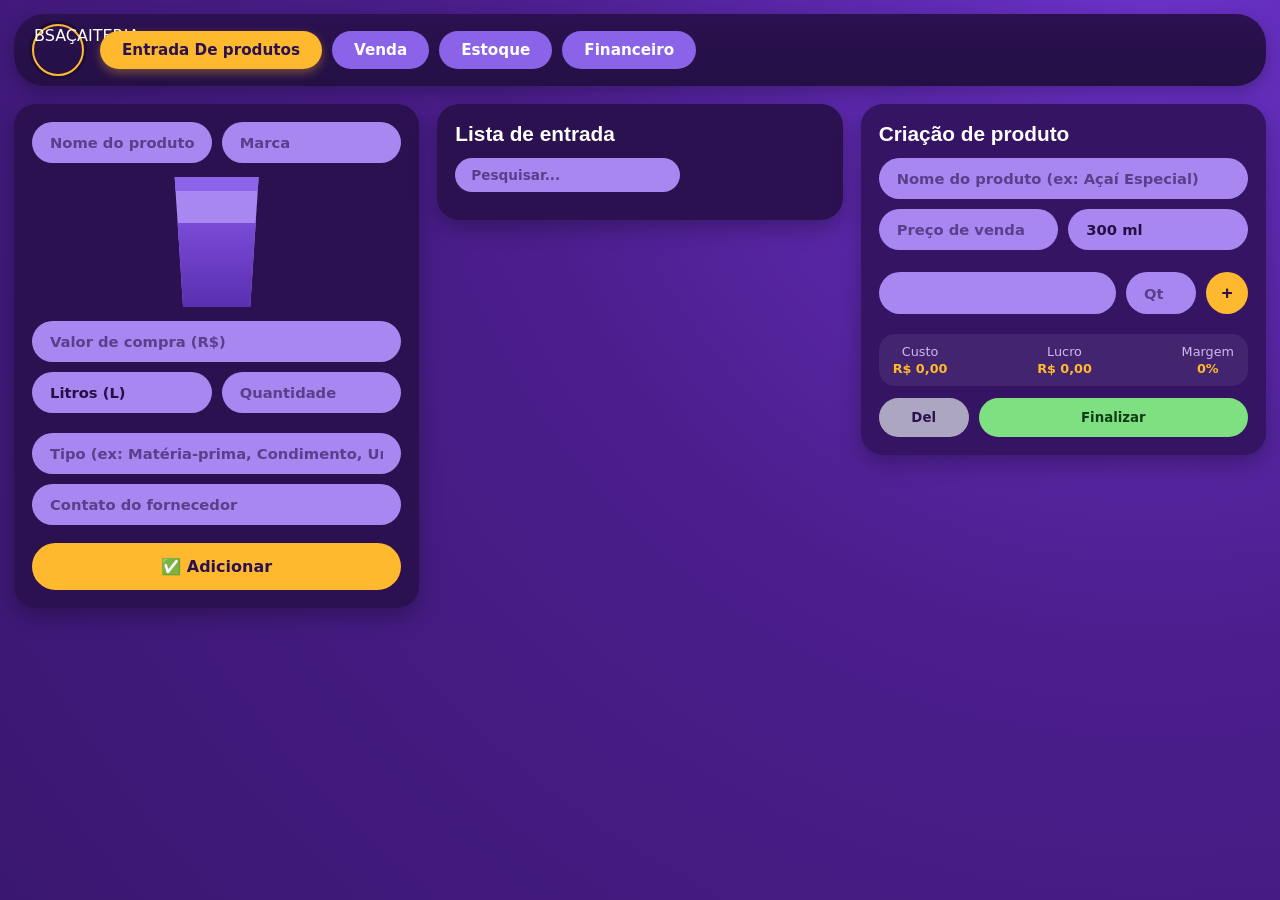
<file: index-4.html>
<!DOCTYPE html>
<html lang="pt-BR">
<head>
<meta charset="UTF-8">
<meta name="viewport" content="width=device-width, initial-scale=1.0, maximum-scale=1.0">
<meta name="theme-color" content="#2c1250">
<title>BS Açaiteria — Gestão</title>
<link rel="manifest" href="manifest.json">
<link rel="icon" href="data:image/svg+xml,<svg xmlns=%22http://www.w3.org/2000/svg%22 viewBox=%220 0 100 100%22><text y=%22.9em%22 font-size=%2290%22>🍇</text></svg>">
<link rel="stylesheet" href="style.css">
</head>
<body>

<div id="toast" class="toast"></div>

<div class="app">

  <!-- ===== HEADER / NAV ===== -->
  <header class="topbar">
    <div class="logo">
      <div class="logo-badge">BS<span>AÇAITERIA</span></div>
    </div>
    <nav class="tabs" id="mainTabs">
      <button class="tab-btn active" data-tab="entrada">Entrada De produtos</button>
      <button class="tab-btn" data-tab="venda">Venda</button>
      <button class="tab-btn" data-tab="estoque">Estoque</button>
      <button class="tab-btn" data-tab="financeiro">Financeiro</button>
    </nav>
  </header>

  <!-- ===== TELA 1: ENTRADA DE PRODUTOS + CRIAÇÃO ===== -->
  <section class="screen active" id="screen-entrada">
    <div class="grid-3">

      <!-- Coluna 1: Formulário de entrada -->
      <div class="card">
        <div class="field-row">
          <input type="text" id="ent-nome" placeholder="Nome do produto" class="pill-input">
          <input type="text" id="ent-marca" placeholder="Marca" class="pill-input">
        </div>
        <div class="cup-visual"><div class="cup"><div class="cup-liquid"></div></div></div>
        <div class="field-stack">
          <input type="number" step="0.01" id="ent-valor" placeholder="Valor de compra (R$)" class="pill-input">
          <div class="field-row">
            <select id="ent-unidade" class="pill-input">
              <option value="L">Litros (L)</option>
              <option value="Kg">Quilos (Kg)</option>
              <option value="Un">Unidade (Un)</option>
              <option value="g">Gramas (g)</option>
              <option value="ml">Mililitros (ml)</option>
            </select>
            <input type="number" step="0.01" id="ent-qtd" placeholder="Quantidade" class="pill-input">
          </div>
          <input type="text" id="ent-tipo" placeholder="Tipo (ex: Matéria-prima, Condimento, Unidade)" class="pill-input">
          <input type="text" id="ent-fornecedor" placeholder="Contato do fornecedor" class="pill-input">
        </div>
        <button class="btn-confirm" id="ent-add">✅ Adicionar</button>
      </div>

      <!-- Coluna 2: Lista de entrada -->
      <div class="card">
        <h2 class="card-title">Lista de entrada</h2>
        <div class="search-row">
          <input type="text" id="ent-search" placeholder="Pesquisar..." class="pill-input small">
        </div>
        <div class="scroll-list" id="ent-list"></div>
      </div>

      <!-- Coluna 3: Criação de produto -->
      <div class="card card-dark">
        <h2 class="card-title">Criação de produto</h2>
        <div class="field-stack">
          <input type="text" id="cri-nome" placeholder="Nome do produto (ex: Açaí Especial)" class="pill-input">
          <div class="field-row">
            <input type="number" step="0.01" id="cri-preco" placeholder="Preço de venda (R$)" class="pill-input">
            <select id="cri-tamanho" class="pill-input">
              <option value="300ml">300 ml</option>
              <option value="500ml">500 ml</option>
              <option value="750ml">750 ml</option>
              <option value="Outro">Outro / Un</option>
            </select>
          </div>
        </div>
        <div class="recipe-builder">
          <div class="field-row">
            <select id="cri-ingrediente" class="pill-input"></select>
            <input type="number" step="0.01" id="cri-ing-qtd" placeholder="Qtd" class="pill-input tiny">
            <button class="btn-round" id="cri-ing-add">+</button>
          </div>
          <div class="recipe-list" id="cri-recipe-list"></div>
        </div>
        <div class="cost-summary" id="cri-cost-summary">
          <div><span>Custo</span><b id="cri-custo">R$ 0,00</b></div>
          <div><span>Lucro</span><b id="cri-lucro">R$ 0,00</b></div>
          <div><span>Margem</span><b id="cri-margem">0%</b></div>
        </div>
        <div class="btn-pair">
          <button class="btn-gray" id="cri-del">Del</button>
          <button class="btn-confirm-green" id="cri-add">Finalizar</button>
        </div>
      </div>

    </div>
  </section>

  <!-- ===== TELA 2: VENDA (PDV) ===== -->
  <section class="screen" id="screen-venda">
    <div class="grid-3 pdv-grid">

      <!-- Coluna 1: Produtos criados + extras -->
      <div class="card">
        <h2 class="card-title">Produto</h2>
        <div class="chip-row" id="pdv-cat-toggle">
          <button class="chip active" data-cat="produtos">Produtos</button>
          <button class="chip" data-cat="extras">+un / Extras</button>
        </div>
        <div class="pdv-product-grid" id="pdv-product-grid"></div>
        <div class="cup-visual"><div class="cup"><div class="cup-liquid"></div></div></div>
        <textarea id="pdv-obs" placeholder="Observações do item selecionado..." class="pill-input obs"></textarea>
        <div class="btn-pair">
          <button class="btn-gray" id="pdv-del">Del</button>
          <button class="btn-confirm-green" id="pdv-add-item">Adicionar</button>
        </div>
      </div>

      <!-- Coluna 2: Sacola / Lista -->
      <div class="card">
        <h2 class="card-title">Sacola</h2>
        <div class="scroll-list bag-list" id="pdv-bag-list"></div>
      </div>

      <!-- Coluna 3: Comanda + pagamento -->
      <div class="card card-dark">
        <h2 class="card-title">Comanda</h2>
        <div class="scroll-list comanda-list" id="pdv-comanda-list"></div>
        <h3 class="card-subtitle">Valor</h3>
        <div class="chip-row" id="pdv-payment">
          <button class="chip pay-chip active" data-pay="Dinheiro">Dinheiro</button>
          <button class="chip pay-chip" data-pay="Pix">Pix</button>
          <button class="chip pay-chip" data-pay="Cartão">Cartão</button>
        </div>
        <div class="total-row">
          <div class="total-pill" id="pdv-total">R$ 0,00</div>
          <button class="btn-round-check" id="pdv-finalizar">✅</button>
        </div>
      </div>

    </div>
  </section>

  <!-- ===== TELA 3: ESTOQUE ===== -->
  <section class="screen" id="screen-estoque">
    <div class="grid-2">
      <div class="col-left">
        <div class="card chart-card">
          <div class="legend">
            <span class="legend-dot blue"></span> Estoque ideal
            <span class="legend-dot purple"></span> Estoque atual
          </div>
          <canvas id="estoque-chart" height="180"></canvas>
        </div>
        <div class="card">
          <h2 class="card-title">Produto</h2>
          <div class="chip-row" id="estoque-cat-toggle">
            <button class="chip active" data-cat="Condimento">Condimentos</button>
            <button class="chip" data-cat="Matéria-prima">Matéria-prima</button>
            <button class="chip" data-cat="Unidade">Unidades</button>
          </div>
          <div class="scroll-list" id="estoque-list"></div>
        </div>
      </div>
      <div class="col-right">
        <div class="card">
          <h2 class="card-title">Meses</h2>
          <div class="months-grid" id="estoque-months"></div>
          <h2 class="card-title">Lista de compras</h2>
          <div class="scroll-list" id="estoque-compras"></div>
        </div>
      </div>
    </div>
  </section>

  <!-- ===== TELA 4: FINANCEIRO ===== -->
  <section class="screen" id="screen-financeiro">
    <div class="grid-2">
      <div class="col-left">
        <div class="card chart-card">
          <div class="legend">
            <span class="legend-dot blue"></span> Venda bruta
            <span class="legend-dot purple"></span> Lucro líquido
          </div>
          <canvas id="fin-chart" height="180"></canvas>
          <div class="kpi-row">
            <div class="kpi"><span>Venda Bruta</span><b id="fin-bruta">R$ 0,00</b></div>
            <div class="kpi"><span>Lucro Líquido</span><b id="fin-liquido">R$ 0,00</b></div>
          </div>
          <div class="chip-row" id="fin-period">
            <button class="chip active" data-period="dia">Dia</button>
            <button class="chip" data-period="semana">Semana</button>
            <button class="chip" data-period="mes">Mês</button>
          </div>
        </div>
        <div class="card">
          <h2 class="card-title">Vendas referente</h2>
          <div class="chip-row" id="fin-size-toggle">
            <button class="chip active" data-size="300ml">300ml</button>
            <button class="chip" data-size="500ml">500ml</button>
            <button class="chip" data-size="750ml">750ml</button>
          </div>
          <div class="size-summary" id="fin-size-summary"></div>
        </div>
      </div>
      <div class="col-right">
        <div class="card">
          <h2 class="card-title">Meses</h2>
          <div class="months-grid" id="fin-months"></div>
          <h2 class="card-title">Top Vendas</h2>
          <div class="scroll-list" id="fin-top"></div>
        </div>
      </div>
    </div>
  </section>

</div>

<script src="app.js"></script>
</body>
</html>
</file>
<file: style.css>
/* ============ TOKENS ============ */
:root{
  --bg: #4b1e8c;
  --bg-2: #5a279e;
  --card: #2b1150;
  --card-2: #351464;
  --yellow: #ffb92e;
  --yellow-dark: #f5a30f;
  --purple-pill: #8a63e8;
  --purple-pill-2: #a888f0;
  --purple-light: #b9a0f5;
  --text: #ffffff;
  --text-dim: #cbb9ee;
  --green: #7ee081;
  --gray: #9a92b0;
  --danger: #e05a5a;
  --radius: 22px;
  --radius-sm: 14px;
  font-size: 16px;
}

*{box-sizing:border-box;}
html,body{margin:0;padding:0;}
body{
  background: radial-gradient(circle at 90% 0%, #6b32c9 0%, var(--bg) 45%, #3a1770 100%);
  color: var(--text);
  font-family: 'Baloo 2','Poppins',system-ui,-apple-system,sans-serif;
  min-height:100vh;
  -webkit-tap-highlight-color: transparent;
}
@font-face{
  font-family:'Baloo 2';
  src:local('Poppins');
}
h1,h2,h3{margin:0;font-family:'Baloo 2','Poppins',sans-serif;}

.app{ max-width:1400px; margin:0 auto; padding:14px 14px 40px; }

/* ============ TOPBAR ============ */
.topbar{
  display:flex; align-items:center; gap:16px;
  background: linear-gradient(180deg, #2b1150, #241045);
  border-radius: 30px;
  padding: 10px 18px;
  margin-bottom: 18px;
  flex-wrap: wrap;
  box-shadow: 0 6px 18px rgba(0,0,0,.25);
}
.logo-badge{
  width:52px;height:52px;border-radius:50%;
  object-fit:cover;
  border: 2px solid var(--yellow);
  box-shadow: 0 0 0 3px #1c0c38;
  flex-shrink:0;
}
.tabs{ display:flex; gap:10px; flex-wrap:wrap; }
.tab-btn{
  border:none; cursor:pointer; padding:10px 22px; border-radius:999px;
  font-weight:700; font-size:.95rem; font-family:inherit;
  background: var(--purple-pill); color:#fff;
  transition: all .2s ease;
}
.tab-btn.active{ background: var(--yellow); color:#2b1150; box-shadow:0 4px 10px rgba(255,185,46,.35); }
.tab-btn:hover{ transform: translateY(-1px); }

/* ============ SCREENS ============ */
.screen{ display:none; animation: fadeIn .3s ease; }
.screen.active{ display:block; }
@keyframes fadeIn{ from{opacity:0; transform:translateY(6px);} to{opacity:1; transform:none;} }

.grid-3{ display:grid; grid-template-columns: repeat(3, 1fr); gap:18px; align-items:start; }
.grid-2{ display:grid; grid-template-columns: 1.3fr 1fr; gap:18px; align-items:start; }
.col-left, .col-right{ display:flex; flex-direction:column; gap:18px; }

@media (max-width: 980px){
  .grid-3{ grid-template-columns: 1fr; }
  .grid-2{ grid-template-columns: 1fr; }
}

/* ============ CARD ============ */
.card{
  background: var(--card);
  border-radius: var(--radius);
  padding: 18px;
  box-shadow: 0 8px 22px rgba(0,0,0,.28);
}
.card-dark{ background: var(--card-2); }
.card-title{ font-size:1.3rem; color:#fff; margin-bottom:12px; }
.card-subtitle{ font-size:1.05rem; color:#fff; margin: 14px 0 8px; }

/* ============ FORM ELEMENTS ============ */
.field-row{ display:flex; gap:10px; margin-bottom:10px; flex-wrap:wrap; }
.field-stack{ display:flex; flex-direction:column; gap:10px; margin-bottom:12px; }
.pill-input{
  flex:1; min-width:0;
  background: var(--purple-pill-2);
  border:none; outline:none;
  color:#241045; font-weight:600; font-family:inherit;
  padding: 12px 18px; border-radius:999px; font-size:.92rem;
}
.pill-input::placeholder{ color:#3a2261; opacity:.7; }
.pill-input.small{ padding:9px 16px; font-size:.85rem; }
.pill-input.tiny{ flex:0 0 70px; }
select.pill-input{ appearance:none; cursor:pointer; }
textarea.pill-input.obs{ border-radius:18px; min-height:50px; resize:vertical; }

.btn-confirm{
  width:100%; border:none; cursor:pointer; padding:14px; margin-top:6px;
  border-radius:999px; background:var(--yellow); color:#2b1150; font-weight:800;
  font-size:1rem; font-family:inherit; transition:transform .15s;
}
.btn-confirm:hover{ transform:scale(1.02); }
.btn-confirm-green{
  border:none; cursor:pointer; padding:12px 20px; border-radius:999px;
  background: var(--green); color:#0e3d16; font-weight:800; font-family:inherit; flex:1;
}
.btn-gray{
  border:none; cursor:pointer; padding:12px 20px; border-radius:999px;
  background: #ada6c0; color:#2b1150; font-weight:800; font-family:inherit; flex:0 0 90px;
}
.btn-pair{ display:flex; gap:10px; margin-top:12px; }
.btn-round{
  width:42px; height:42px; border-radius:50%; border:none; cursor:pointer;
  background:var(--yellow); color:#2b1150; font-weight:900; font-size:1.2rem; flex-shrink:0;
}
.btn-round-check{
  width:52px; height:52px; border-radius:50%; border:none; cursor:pointer;
  background:var(--yellow); font-size:1.3rem; flex-shrink:0;
}

/* ============ CUP VISUAL ============ */
.cup-visual{ display:flex; justify-content:center; margin:14px 0; }
.cup{
  width:120px; height:130px; position:relative;
  background: var(--purple-pill-2);
  clip-path: polygon(15% 0%, 85% 0%, 78% 100%, 22% 100%);
  overflow:hidden;
}
.cup-liquid{
  position:absolute; left:0; right:0; bottom:0; height:65%;
  background: linear-gradient(180deg, #7a4bd6, #5a2fb0);
}
.cup::before{
  content:''; position:absolute; top:0; left:0; right:0; height:14px;
  background: var(--purple-pill);
}

/* ============ SCROLL LISTS ============ */
.scroll-list{ max-height: 340px; overflow-y:auto; display:flex; flex-direction:column; gap:8px; padding-right:4px; }
.scroll-list::-webkit-scrollbar{ width:6px; }
.scroll-list::-webkit-scrollbar-thumb{ background:var(--purple-pill); border-radius:6px; }

.list-item{
  background: var(--purple-pill);
  border-radius:16px; padding:10px 14px;
  display:flex; justify-content:space-between; align-items:center; gap:8px;
  font-size:.85rem;
}
.list-item .li-main{ font-weight:700; }
.list-item .li-sub{ color:#e5dbfb; font-size:.75rem; }
.list-item .li-actions{ display:flex; gap:6px; }
.li-icon-btn{
  border:none; background:rgba(255,255,255,.18); color:#fff; border-radius:50%;
  width:26px; height:26px; cursor:pointer; font-size:.8rem; display:flex; align-items:center; justify-content:center;
}
.li-icon-btn.danger{ background: var(--danger); }
.empty-note{ color:var(--text-dim); font-size:.85rem; padding:10px 6px; }

.search-row{ margin-bottom:10px; }

/* ============ RECIPE BUILDER ============ */
.recipe-builder{ margin-bottom: 10px; }
.recipe-list{ display:flex; flex-direction:column; gap:6px; max-height:140px; overflow-y:auto; margin-top:8px; }
.recipe-row{
  display:flex; justify-content:space-between; align-items:center;
  background: rgba(255,255,255,.08); border-radius:12px; padding:6px 12px; font-size:.82rem;
}
.recipe-row button{ border:none; background:var(--danger); color:#fff; border-radius:50%; width:20px; height:20px; cursor:pointer; font-size:.7rem; }

.cost-summary{
  display:flex; justify-content:space-between; background: rgba(255,255,255,.07);
  border-radius:16px; padding:10px 14px; margin-bottom:6px; font-size:.8rem;
}
.cost-summary div{ display:flex; flex-direction:column; align-items:center; gap:2px; }
.cost-summary span{ color:var(--text-dim); }
.cost-summary b{ color:var(--yellow); }

/* ============ CHIPS ============ */
.chip-row{ display:flex; gap:8px; margin-bottom:12px; flex-wrap:wrap; }
.chip{
  border:none; cursor:pointer; padding:9px 18px; border-radius:999px;
  background: var(--purple-pill); color:#fff; font-weight:700; font-size:.82rem; font-family:inherit;
}
.chip.active{ background: var(--yellow); color:#2b1150; }

/* ============ PDV ============ */
.pdv-product-grid{ display:grid; grid-template-columns: repeat(2,1fr); gap:8px; max-height:220px; overflow-y:auto; margin-bottom:6px;}
.pdv-prod-btn{
  border:none; cursor:pointer; padding:10px 8px; border-radius:14px;
  background: var(--yellow); color:#2b1150; font-weight:700; font-size:.78rem;
  display:flex; flex-direction:column; gap:2px; text-align:left;
}
.pdv-prod-btn .qty-badge{
  background:#2b1150; color:var(--yellow); border-radius:999px; padding:1px 8px; font-size:.7rem; align-self:flex-start;
}
.bag-list .list-item{ background: var(--purple-pill-2); color:#2b1150; }
.bag-list .list-item .li-sub{ color:#4a2d80; }
.comanda-list .list-item{ background: var(--purple-pill); }

.total-row{ display:flex; align-items:center; gap:10px; margin-top:12px; }
.total-pill{
  flex:1; background: var(--yellow); color:#2b1150; font-weight:900; font-size:1.3rem;
  padding:14px; border-radius:999px; text-align:center;
}

/* ============ CHARTS ============ */
.chart-card{ padding-bottom:10px; }
.legend{ display:flex; gap:16px; align-items:center; font-size:.8rem; color:var(--text-dim); margin-bottom:8px; }
.legend-dot{ width:10px; height:10px; border-radius:50%; display:inline-block; margin-right:4px; }
.legend-dot.blue{ background:#5b8ef2; }
.legend-dot.purple{ background:#b98cf2; }
canvas{ width:100%; }

.kpi-row{ display:flex; gap:14px; margin-top:10px; }
.kpi{ flex:1; background: rgba(255,255,255,.07); border-radius:14px; padding:10px 14px; }
.kpi span{ display:block; color:var(--text-dim); font-size:.75rem; }
.kpi b{ color:var(--yellow); font-size:1.15rem; }

.months-grid{ display:grid; grid-template-columns: repeat(2,1fr); gap:8px; margin-bottom:16px; }
.month-chip{
  border:none; cursor:pointer; padding:10px; border-radius:999px;
  background: var(--purple-pill); color:#fff; font-weight:700; font-size:.85rem;
}
.month-chip.active{ background:var(--yellow); color:#2b1150; }

.size-summary{ display:flex; flex-direction:column; gap:8px; }
.size-row{
  display:flex; justify-content:space-between; background: rgba(255,255,255,.07);
  border-radius:14px; padding:10px 14px; font-size:.82rem;
}
.size-row b{ color:var(--yellow); }

/* ============ TOAST ============ */
.toast{
  position:fixed; bottom:90px; left:50%; transform:translateX(-50%) translateY(20px);
  background:#1c0c38; color:#fff; padding:12px 22px; border-radius:20px;
  font-weight:700; font-size:.82rem; opacity:0; pointer-events:none;
  transition: all .3s ease; z-index:999; box-shadow:0 6px 18px rgba(0,0,0,.4);
  border: 1px solid var(--yellow);
  max-width: 90vw; width: max-content; text-align:center; line-height:1.4;
}
.toast.show{ opacity:1; transform:translateX(-50%) translateY(0); }

/* ============ NOTIFICATION BADGE (estilo WhatsApp) ============ */
.tab-btn{ position:relative; }
.notif-badge{
  position:absolute; top:-6px; right:-6px; background:#ff3b30; color:#fff;
  font-size:.65rem; font-weight:900; min-width:18px; height:18px; border-radius:999px;
  display:flex; align-items:center; justify-content:center; padding:0 4px;
  animation: badgePulse 1.4s infinite;
  box-shadow: 0 0 0 2px #2b1150;
}
@keyframes badgePulse{
  0%{ transform:scale(1); }
  50%{ transform:scale(1.18); }
  100%{ transform:scale(1); }
}

/* ============ Pedido pendente (QR) na tela de Histórico ============ */
.pending-item{ background: linear-gradient(90deg, #6b32c9, #8a63e8); border: 1px solid var(--yellow); }
.pending-actions{ display:flex; gap:8px; margin-top:8px; }
.btn-tiny-confirm{ border:none; background:var(--green); color:#0e3d16; font-weight:800; padding:8px 14px; border-radius:999px; font-size:.75rem; cursor:pointer; }
.btn-tiny-danger{ border:none; background:var(--danger); color:#fff; font-weight:800; padding:8px 14px; border-radius:999px; font-size:.75rem; cursor:pointer; }

/* ============ Comanda (cozinha) ============ */
.comanda-card{
  background: var(--card); border-radius:18px; padding:14px 16px; margin-bottom:12px;
}
.comanda-card .header-row{ display:flex; justify-content:space-between; align-items:center; margin-bottom:8px; }
.comanda-card .cliente-nome{ font-weight:800; font-size:.95rem; }
.comanda-card .hora{ color:var(--text-dim); font-size:.72rem; }
.comanda-card .item-row{ font-size:.85rem; padding:4px 0; border-bottom:1px dashed rgba(255,255,255,.1); }
.comanda-card .item-obs{ color:var(--yellow); font-size:.75rem; font-style:italic; }
.pago-badge{ font-size:.68rem; font-weight:800; padding:3px 10px; border-radius:999px; }
.pago-badge.sim{ background: rgba(126,224,129,.2); color: var(--green); }
.pago-badge.nao{ background: rgba(255,185,46,.2); color: var(--yellow); }
.btn-pronto{
  width:100%; margin-top:10px; border:none; cursor:pointer; padding:12px; border-radius:999px;
  background: var(--green); color:#0e3d16; font-weight:800;
}

/* ============ Fotos de produtos (Configurações) ============ */
.foto-row{ display:flex; align-items:center; gap:10px; background: var(--purple-pill); border-radius:14px; padding:8px 12px; margin-bottom:8px; }
.foto-thumb{ width:40px; height:40px; border-radius:10px; object-fit:cover; background: var(--purple-pill-2); flex-shrink:0; }
.foto-row .nome{ flex:1; font-size:.82rem; font-weight:700; }

/* ============ Chave Pix / link do cliente (Configurações) ============ */
.pix-key{
  background: rgba(255,255,255,.08); border-radius:12px; padding:12px 14px;
  font-family:monospace; font-size:.8rem; word-break:break-all; color: var(--yellow);
}

/* ============ Fotos nos grids do PDV ============ */
.pdv-prod-btn .photo-thumb{ width:100%; height:44px; border-radius:10px; object-fit:cover; margin-bottom:2px; }
.stock-ok .li-main{ color:#e9ffe9; }
.list-item.stock-green{ background: #4caf6b; }
.list-item.stock-yellow{ background: #d9a441; }
.list-item.stock-red{ background: #d9534f; }

/* ============ LOGIN / PIN ============ */
.login-screen{
  position:fixed; inset:0; z-index:2000;
  background: radial-gradient(circle at 90% 0%, #6b32c9 0%, var(--bg) 45%, #3a1770 100%);
  display:flex; align-items:center; justify-content:center;
  padding:20px;
}
.login-box{
  background: var(--card); border-radius: 28px; padding: 32px 26px;
  width:100%; max-width:360px; text-align:center;
  box-shadow: 0 12px 30px rgba(0,0,0,.4);
}
.login-logo{ width:84px; height:84px; border-radius:50%; border:2px solid var(--yellow); margin-bottom:12px; object-fit:cover; }
.login-box h1{ font-size:1.4rem; margin-bottom:4px; }
.login-sub{ color:var(--text-dim); font-size:.85rem; margin-bottom:18px; }
.pin-dots{ display:flex; justify-content:center; gap:10px; margin-bottom:8px; }
.pin-dots span{
  width:14px; height:14px; border-radius:50%; background: rgba(255,255,255,.15);
  border: 1px solid var(--purple-pill-2); transition: all .15s;
}
.pin-dots span.filled{ background: var(--yellow); border-color:var(--yellow); }
.pin-error{ color:#ff8a8a; font-size:.8rem; min-height:18px; margin-bottom:8px; }
.pin-pad{ display:grid; grid-template-columns: repeat(3,1fr); gap:10px; margin-top:6px; }
.pin-key{
  border:none; cursor:pointer; padding:16px; border-radius:16px;
  background: var(--purple-pill); color:#fff; font-weight:800; font-size:1.2rem; font-family:inherit;
}
.pin-key:active{ background:var(--yellow); color:#2b1150; }
.pin-key-ghost{ background: rgba(255,255,255,.08); font-size:1rem; }
.login-status{ margin-top:18px; font-size:.75rem; color:var(--text-dim); }

/* ============ TOPBAR ACTIONS ============ */
.topbar-actions{ display:flex; align-items:center; gap:8px; margin-left:auto; }
.user-chip{
  background: rgba(255,255,255,.08); color:var(--text-dim); font-size:.75rem;
  padding:6px 12px; border-radius:999px; font-weight:700; white-space:nowrap;
}
.icon-btn{
  border:none; cursor:pointer; background: var(--purple-pill); color:#fff;
  width:38px; height:38px; border-radius:50%; font-size:1rem;
}

/* ============ ALERT BANNER ============ */
.alert-banner{
  background: linear-gradient(90deg, #d9534f, #e0765a);
  border-radius:16px; padding:12px 18px; margin-bottom:16px;
  display:flex; justify-content:space-between; align-items:center;
  font-weight:700; font-size:.85rem; animation: fadeIn .3s ease;
}
.alert-banner button{ border:none; background:rgba(255,255,255,.2); color:#fff; border-radius:50%; width:26px; height:26px; cursor:pointer; }

/* ============ UNDO TOAST ============ */
.undo-toast{
  position:fixed; bottom:90px; left:50%; transform:translateX(-50%) translateY(30px);
  background:#1c0c38; color:#fff; padding:12px 16px; border-radius:16px;
  font-weight:600; font-size:.85rem; opacity:0; pointer-events:none;
  transition: all .3s ease; z-index:999; box-shadow:0 6px 18px rgba(0,0,0,.4);
  border: 1px solid var(--danger);
  display:flex; align-items:center; gap:14px;
}
.undo-toast.show{ opacity:1; transform:translateX(-50%) translateY(0); pointer-events:auto; }
.undo-toast button{
  border:none; background:var(--yellow); color:#2b1150; font-weight:800;
  padding:6px 14px; border-radius:999px; cursor:pointer; font-size:.8rem;
}

/* ============ DISCOUNT ROW ============ */
.discount-row{ display:flex; gap:8px; margin:10px 0; }
.discount-row .tiny{ flex:0 0 70px; }

/* ============ CONFIG SCREEN ============ */
.config-note{ color:var(--text-dim); font-size:.82rem; margin-bottom:14px; line-height:1.5; }
.user-row{
  display:flex; justify-content:space-between; align-items:center;
  background: var(--purple-pill); border-radius:14px; padding:10px 14px; font-size:.82rem;
}
.user-role-badge{
  background: rgba(0,0,0,.25); padding:2px 10px; border-radius:999px; font-size:.7rem; margin-left:6px;
}

/* ============ PRINT AREA (hidden on screen) ============ */
.print-area{ display:none; }
@media print{
  body *{ visibility:hidden; }
  .print-area, .print-area *{ visibility:visible; }
  .print-area{
    display:block; position:absolute; top:0; left:0; width:280px;
    font-family:'Courier New',monospace; color:#000; padding:10px;
  }
  .print-area h2{ text-align:center; margin:0 0 6px; }
  .print-area .p-line{ display:flex; justify-content:space-between; font-size:12px; margin:2px 0; }
  .print-area .p-obs{ font-size:11px; font-style:italic; margin:0 0 4px 8px; }
  .print-area hr{ border:none; border-top:1px dashed #000; margin:8px 0; }
}

/* ============ CHECKBOX ROW ============ */
.checkbox-row{
  display:flex; align-items:center; gap:8px; margin: 4px 0 10px;
  font-size:.8rem; color:var(--text-dim); cursor:pointer;
}
.checkbox-row input{ width:18px; height:18px; accent-color:var(--yellow); }

/* ============ PDV: ADMIN ROW (produtos avulsos) ============ */
.admin-row{ display:flex; gap:6px; margin-bottom:10px; }
.admin-row .small{ padding:9px 12px; font-size:.78rem; }
.admin-row .tiny{ flex:0 0 90px; }
.pdv-prod-btn{ position:relative; }
.pdv-prod-del{
  position:absolute; top:-6px; right:-6px; width:20px; height:20px; border-radius:50%;
  background:var(--danger); color:#fff; border:none; font-size:.65rem; cursor:pointer;
  display:flex; align-items:center; justify-content:center;
}

/* ============ PDV: CUP BUILDER ============ */
.builder-total{
  background: rgba(255,255,255,.08); border-radius:14px; padding:10px 14px;
  text-align:center; font-size:.9rem; margin: 10px 0; color:var(--text-dim);
}
.builder-total b{ color:var(--yellow); }
.pdv-adicional-btn.selected{ background: var(--green) !important; }

/* ============ ORDER LIST STEPPER (existing) ============ */
.order-list .list-item{ background: var(--purple-pill); flex-wrap:wrap; }
.order-stepper{ display:flex; align-items:center; gap:8px; }
.order-stepper button{
  width:28px; height:28px; border-radius:50%; border:none; cursor:pointer;
  background: rgba(255,255,255,.2); color:#fff; font-weight:900; font-size:1rem;
}
.order-stepper button.plus{ background: var(--yellow); color:#2b1150; }
.order-item-obs{ font-style:italic; opacity:.85; }

/* ============ EMOJI PICKER (Entrada de produtos) ============ */
.emoji-picker-wrap{ margin: 4px 0 12px; }
.emoji-picker-label{ display:block; color:var(--text-dim); font-size:.78rem; margin-bottom:6px; }
.emoji-picker{ display:flex; flex-wrap:wrap; gap:6px; }
.emoji-pick{
  border:none; cursor:pointer; background: rgba(255,255,255,.08); border-radius:12px;
  width:38px; height:38px; font-size:1.15rem; display:flex; align-items:center; justify-content:center;
  transition: all .15s ease;
}
.emoji-pick.selected{ background: var(--yellow); box-shadow:0 0 0 2px #fff inset; transform: scale(1.05); }

/* ============ FLOATING FINALIZE BAR ============ */
.floating-finalize{
  position:fixed; left:14px; right:14px; bottom:14px; z-index:80;
  max-width: 900px; margin: 0 auto;
  background: linear-gradient(90deg, var(--yellow), #ffcf6b);
  color:#2b1150; border:none; border-radius:999px; padding:14px 22px;
  font-weight:900; font-size:.95rem; display:flex; justify-content:space-between; align-items:center; gap:10px;
  box-shadow: 0 10px 26px rgba(0,0,0,.45);
  cursor:pointer; transition: transform .15s ease;
}
.floating-finalize:active{ transform: scale(.97); }
.floating-finalize .total-pill{
  background:#2b1150; color:var(--yellow); padding:8px 16px; border-radius:999px; font-size:1rem;
}
.floating-finalize .check{
  background:#2b1150; color:var(--yellow); width:34px; height:34px; border-radius:50%;
  display:flex; align-items:center; justify-content:center; font-size:1rem; flex-shrink:0;
}

/* ============ FEEDBACK: pulso ao adicionar produto / item entrando no pedido ============ */
.pdv-prod-btn.pulse{ animation: pdvPulse .45s ease; }
@keyframes pdvPulse{
  0%{ transform:scale(1); box-shadow:0 0 0 0 rgba(126,224,129,.6); }
  40%{ transform:scale(1.06); box-shadow:0 0 0 10px rgba(126,224,129,0); }
  100%{ transform:scale(1); box-shadow:0 0 0 0 rgba(126,224,129,0); }
}
.order-list .list-item.drop-in{
  animation: orderDropIn .35s cubic-bezier(.2,1.4,.4,1);
}
@keyframes orderDropIn{
  from{ opacity:0; transform: translateY(14px) scale(.92); }
  to{ opacity:1; transform: translateY(0) scale(1); }
}
</file>
